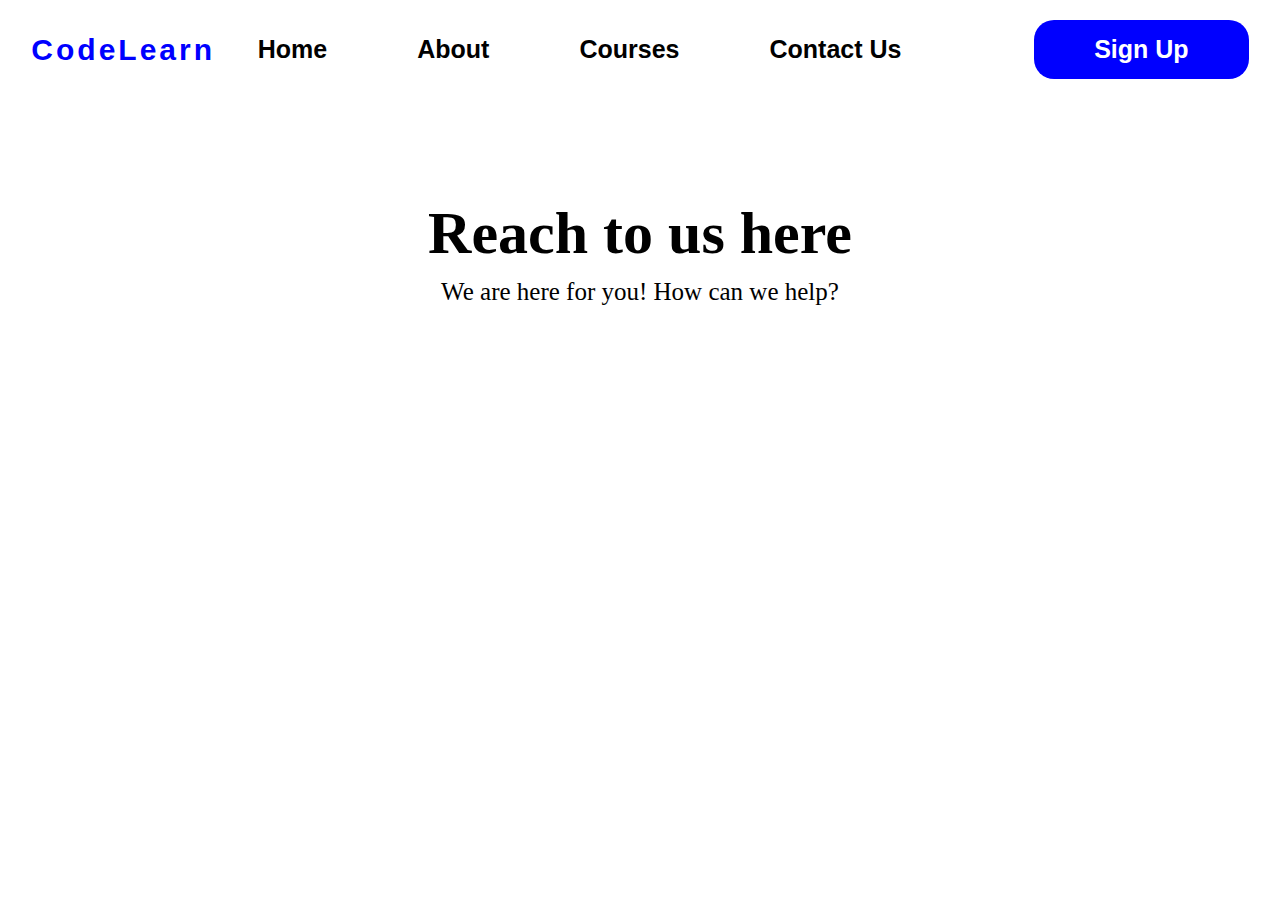
<file: contact.html>
<!DOCTYPE html>
<html lang="en">
<head>
    <meta charset="UTF-8">
    <meta name="viewport" content="width=device-width, initial-scale=1.0">
    <title>Contact</title>
    <link rel="stylesheet" href="style.css">
</head>
<body>
    <!-- Navigation bar -->
    <nav class="navbar">
        <div class="left-navbar">
            <span>CodeLearn</span>
        </div>
        <div class="center-navbar">
            <ul>
                <li><a href="#">Home</a></li>
                <li><a href="#">About</a></li>
                <li><a href="./courses.html">Courses</a></li>
                <li><a href="#">Contact Us</a></li>
            </ul>
        </div>
        <div class="right-navbar">
            <button class="register">Sign Up </button>
        </div>
    </nav>
    <main>
        <div class="contact-h">
            <h1>Reach to  us here</h1>
        </div>
        <div class="sub-h">
            <p>We are here for you! How can we help?</p>
        </div>
        
        <div class="contact-b">
            <div class="contact-form"></div>
            <div class="contact-img"></div>
        </div>
    </main>
    
</body>
</html>
</file>
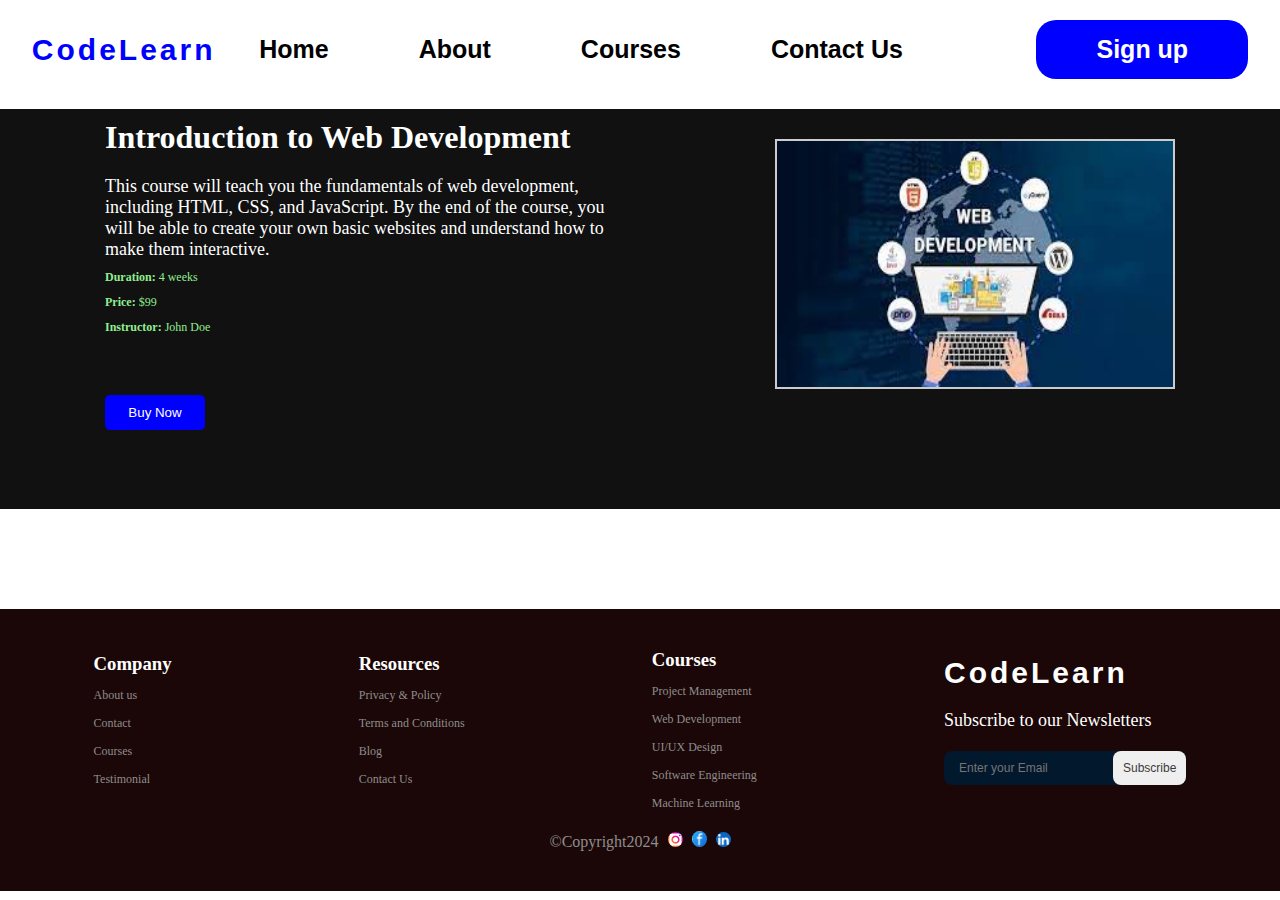
<file: course.html>
<!DOCTYPE html>
<html lang="en">
<head>
    <meta charset="UTF-8">
    <meta name="viewport" content="width=device-width, initial-scale=1.0">
    <title>course</title>
    <link rel="stylesheet" href="style.css">
</head>
<body>
    <!-- Navigation bar -->
    <nav class="navbar">
        <div class="left-navbar">
            <span>CodeLearn</span>
        </div>
        <div class="center-navbar">
            <ul>
                <li><a href="./index.html">Home</a></li>
                <li><a href="./about.html">About</a></li>
                <li><a href="./courses.html">Courses</a></li>
                <li><a href="./contact.html">Contact Us</a></li>
            </ul>
        </div>
        <div class="right-navbar">
            <button class="register"><a href="signup.html">Sign up </a></button>
        </div>
    </nav>
   <div class="course-b">
    <div class="course-b-text">
        <h1>Introduction to Web Development</h1>
        <p>This course will teach you the fundamentals of web development, including HTML, CSS, and JavaScript. By the end of the course, you will be able to create your own basic websites and understand how to make them interactive.</p>

      <ul>
        <li><strong>Duration:</strong> 4 weeks</li>
        <li><strong>Price:</strong> $99</li>
        <li><strong>Instructor:</strong> John Doe</li>
      </ul>
      <button class="buy-button">Buy Now</button>
    </div>
      <div class="course-img-b">
        <img src="./assets/images/web.jpg" alt="Web development image"/> 
      </div>
   </div>
   <div class="footer">
    <div class="footer-cards">
      <div class="footer-card">
        <h3>Company</h3>
        <ul>
          <li><a href="about.html">About us</a></li>
          <li><a href="contact.html">Contact</a></li>
          <li><a href="courses.html">Courses</a></li>
          <li><a href="#">Testimonial</a></li>
        </ul>
      </div>
      <div class="footer-card">
        <h3>Resources</h3>
        <ul>
          <li><a href="#">Privacy & Policy</a></li>
          <li><a href="#">Terms and Conditions</a></li>
          <li><a href="#">Blog</a></li>
          <li><a href="contact.html">Contact Us </a></li>
        </ul>
      </div>
      <div class="footer-card course-card">
        <h3>Courses</h3>
        <ul>
          <li><a href="#">Project Management</a></li>
          <li><a href="#">Web Development</a></li>
          <li><a href="#">UI/UX Design </a></li>
          <li><a href="#">Software Engineering</a></li>
          <li><a href="#">Machine Learning</a></li>
        </ul>
      </div>
      <div class="footer-card">
        <h2>CodeLearn</h2>
        <span>Subscribe to our Newsletters</span> 
        <div>
          <input type="text" placeholder="Enter your Email">
          <button type="submit">Subscribe</button>
        </div>
        
      </div>
    </div>
    <div class="copy-right">
      &copy;Copyright2024 
      <a href="#"><img src="./assets/images/instagram.jpg"></a>
      <a href="#"><img src="./assets/images/facebook.jpg"></a>
      <a href="#"> <img src="./assets/images/linkedin.png"></a>
     
    
    </div>
  </div> 
</body>
</html>
</file>
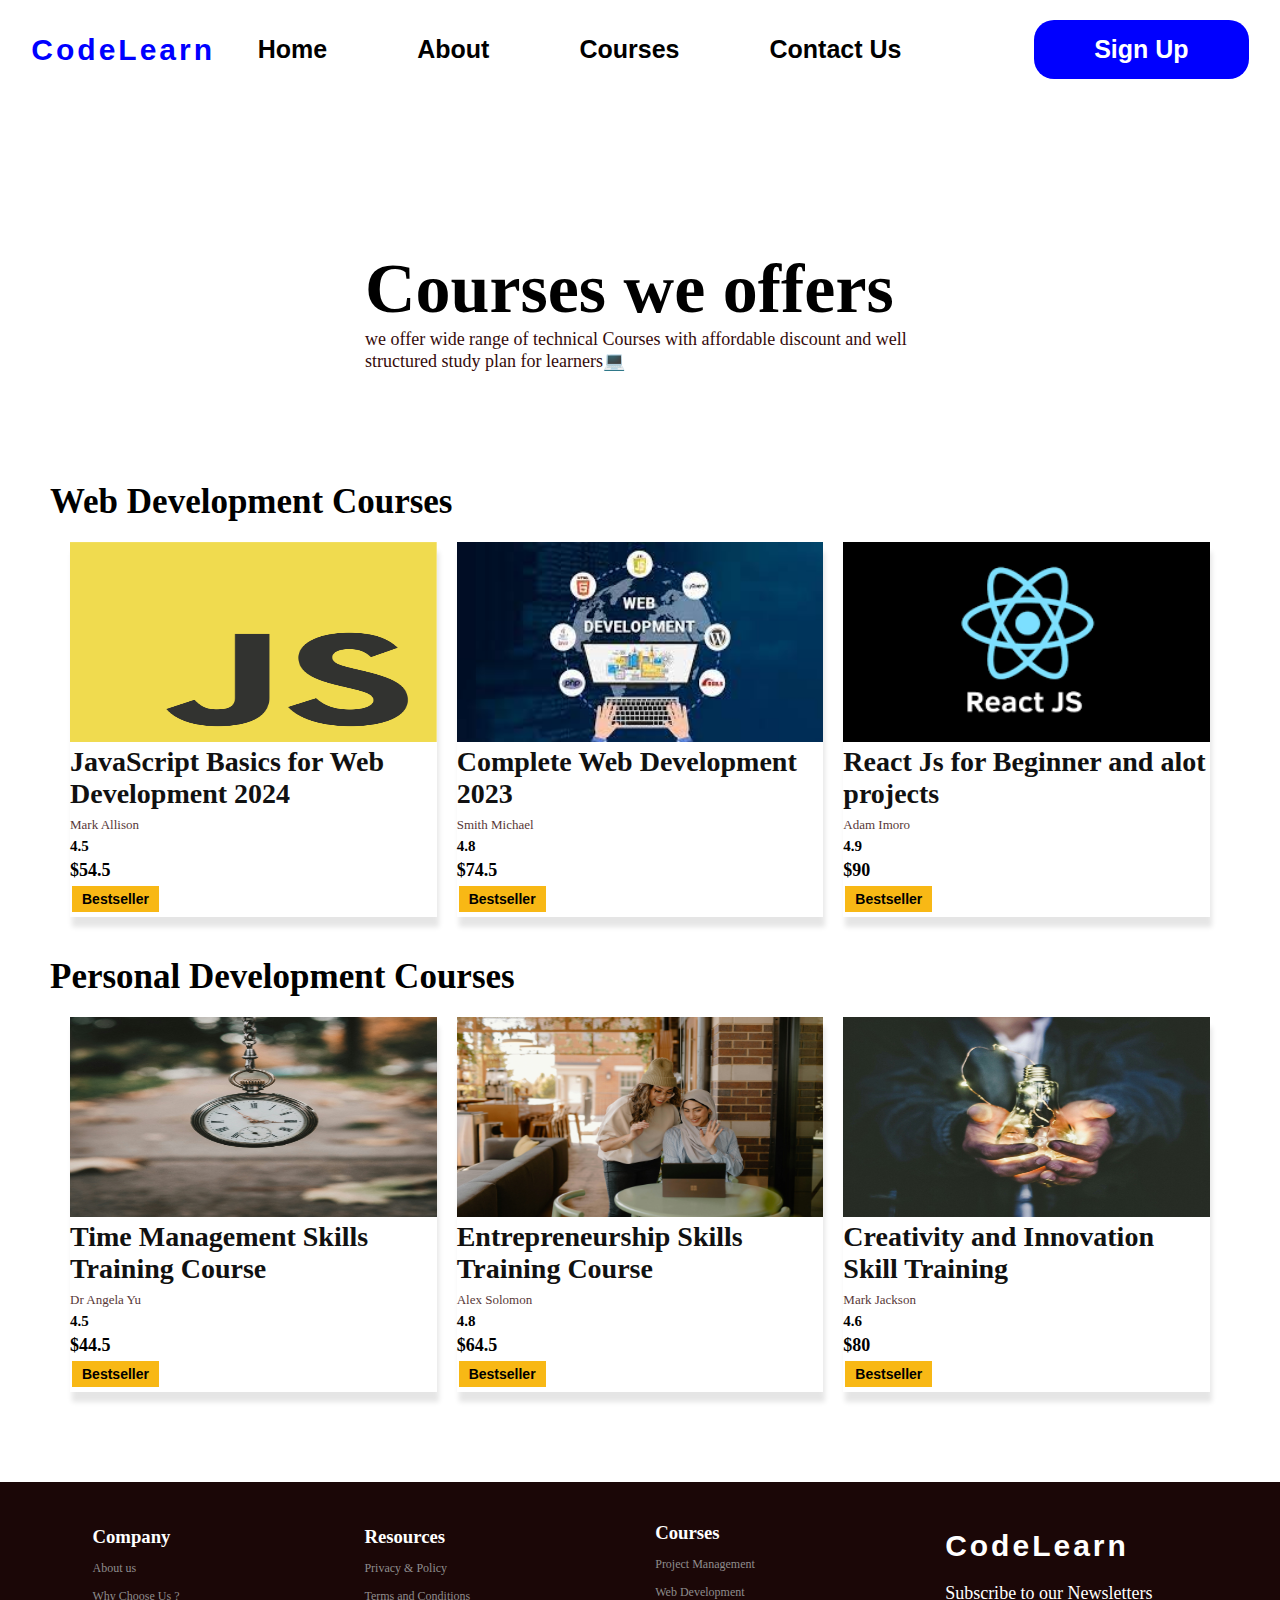
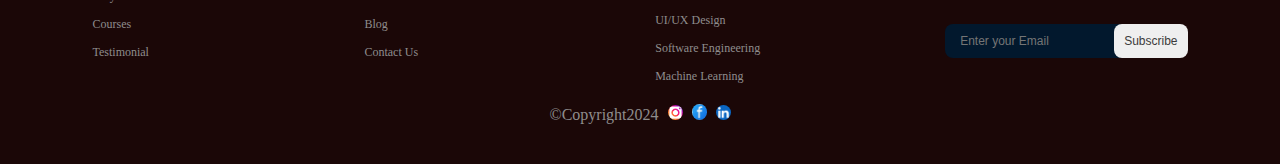
<file: courses.html>
<!DOCTYPE html>
<html lang="en">
<head>
    <meta charset="UTF-8">
    <meta name="viewport" content="width=device-width, initial-scale=1.0">
    <title>courses</title>
    <link rel="stylesheet" href="style.css">
</head>
<body>
    <!-- Navigation bar -->
    <nav class="navbar">
        <div class="left-navbar">
            <span>CodeLearn</span>
        </div>
        <div class="center-navbar">
            <ul>
                <li><a href="./index.html">Home</a></li>
                <li><a href="#">About</a></li>
                <li><a href="./courses.html">Courses</a></li>
                <li><a href="./contact.html">Contact Us</a></li>
            </ul>
        </div>
        <div class="right-navbar">
            <button class="register">Sign Up </button>
        </div>
    </nav>
    <main>
        <div class="course-header">
            <div>
                <h1>Courses we offers</h1>
            <p>we offer wide range of technical Courses
                with affordable  discount and well structured study plan for learners💻
            </p>
            </div>  
        </div>
        <div class="courses">
            <h2>Web Development Courses</h2>
            <div class="grid-container">
                <div class="courses-card">
                    <div class="course-card-img">
                        <img src="./assets/images/JavaScript-logo.png" alt="image of javascript logo">
                    </div>
                    <div class="course-card-desc">
                        <a href=""><h3>JavaScript Basics for Web Development 2024</h3></a> 
                        <span>Mark Allison</span>
                        <h4>4.5</h4>
                        <h5>$54.5</h5>
                        <button>Bestseller</button>  
                    </div>
                </div>
                <div class="courses-card">
                    <div class="course-card-img">
                        <img src="./assets/images/web.jpg" alt="image of javascript logo">
                    </div>
                    <div class="course-card-desc">
                        <a href=""><h3>Complete Web Development 2023</h3></a> 
                        <span>Smith Michael</span>
                        <h4>4.8</h4>
                        <h5>$74.5</h5>
                        <button>Bestseller</button>  
                    </div>
                </div>
                <div class="courses-card">
                    <div class="course-card-img">
                        <img src="./assets/images/react.png" alt="image of react js">
                    </div>
                    <div class="course-card-desc">
                        <a href=""><h3>React Js for Beginner and alot projects</h3></a> 
                        <span>Adam Imoro</span>
                        <h4>4.9</h4>
                        <h5>$90</h5>
                        <button>Bestseller</button>  
                    </div>
                </div>
            </div>  
            <h2>Personal Development Courses</h2> 
                <div class="grid-container">
                    <div class="courses-card">
                        <div class="course-card-img">
                            <img src="./assets/images/time-managent.jpg" alt="image of javascript logo">
                        </div>
                        <div class="course-card-desc">
                            <a href="#"><h3>Time Management Skills Training Course</h3></a> 
                            <span>Dr Angela Yu</span>
                            <h4>4.5</h4>
                            <h5>$44.5</h5>
                            <button>Bestseller</button>  
                        </div>
                    </div>
                    <div class="courses-card">
                        <div class="course-card-img">
                            <img src="./assets/images/entreprenuer.jpg" alt="image of javascript logo">
                        </div>
                        <div class="course-card-desc">
                            <a href=""><h3>Entrepreneurship Skills Training Course </h3></a> 
                            <span>Alex Solomon</span>
                            <h4>4.8</h4>
                            <h5>$64.5</h5>
                            <button>Bestseller</button>  
                        </div>
                    </div>
                    <div class="courses-card">
                        <div class="course-card-img">
                            <img src="./assets/images/creative.jpg" alt="image of javascript logo">
                        </div>
                        <div class="course-card-desc">
                            <a href=""><h3>Creativity and Innovation Skill Training</h3></a> 
                            <span>Mark Jackson</span>
                            <h4>4.6</h4>
                            <h5>$80</h5>
                            <button>Bestseller</button>  
                        </div>
                    </div>
                </div> 
        </div>
        <div class="footer">
            <div class="footer-cards">
              <div class="footer-card">
                <h3>Company</h3>
                <ul>
                  <li><a href="#">About us</a></li>
                  <li><a href="#">Why Choose Us ?</a></li>
                  <li><a href="#">Courses</a></li>
                  <li><a href="#">Testimonial</a></li>
                </ul>
              </div>
              <div class="footer-card">
                <h3>Resources</h3>
                <ul>
                  <li><a href="#">Privacy & Policy</a></li>
                  <li><a href="#">Terms and Conditions</a></li>
                  <li><a href="#">Blog</a></li>
                  <li><a href="#">Contact Us </a></li>
                </ul>
              </div>
              <div class="footer-card course-card">
                <h3>Courses</h3>
                <ul>
                  <li><a href="#">Project Management</a></li>
                  <li><a href="#">Web Development</a></li>
                  <li><a href="#">UI/UX Design </a></li>
                  <li><a href="#">Software Engineering</a></li>
                  <li><a href="#">Machine Learning</a></li>
                </ul>
              </div>
              <div class="footer-card">
                <h2>CodeLearn</h2>
                <span>Subscribe to our Newsletters</span> 
                <div>
                  <input type="text" placeholder="Enter your Email">
                  <button type="submit">Subscribe</button>
                </div>
                
              </div>
            </div>
            <div class="copy-right">
              &copy;Copyright2024 
              <a href="#"><img src="./assets/images/instagram.jpg"></a>
              <a href="#"><img src="./assets/images/facebook.jpg"></a>
              <a href="#"> <img src="./assets/images/linkedin.png"></a>
             
            
            </div>
          </div>
         
    </main>
    
</body>
</html>
</file>
<file: style.css>
*{
    padding: 0;
    margin: 0;
    font-family: 'poppins' sans-serif;
    box-sizing: border-box;
}

body{
    background: white;
}

.navbar{
    display: flex;
    justify-content: space-around;
    padding: 20px 10px;
    align-items: center;
}
.center-navbar ul{
    display: inline-flex;
}
.center-navbar ul li{
    list-style: none;
    margin-right: 50px;
    font-size: 25px;
    font-weight: bold;
    font-family: sans-serif;
}

.center-navbar ul li a {
    text-decoration: none;
    display: flex;
    align-items: center;
    color: black;
    margin-right: 40px;
    position:relative;
}
.center-navbar ul li a::after{
    content: '';
    width: 0;
    height: 2px;
    border: 0;
    background: #045eb5;
    position: absolute;
    bottom: -14px;
    transition: width 0.3s;
}

.center-navbar ul li a:hover::after, .center-navbar ul li a.active-link::after{
    width: 100%;
}


.right-navbar button {
    padding:15px 60px;
    font-size: 25px;
    color: #ffff;
    background: blue;
    border: none;
    border-radius: 20px;
    font-weight: bold;
}
.right-navbar button a{
    text-decoration: none;
    color: #fff;
}

.right-navbar button:hover{
    opacity: 0.4;
}
.left-navbar span{
    color: blue;
    font-size: 30px;
    font-weight: 900;
    letter-spacing: 3px;
    font-family: 'Segoe UI', Tahoma, Geneva, Verdana, sans-serif;
}

/* Banner section  */

.banner{
    display: flex;
    padding: 30px 40px;
    align-items: center;
}

.banner-header h1{
    display: block;
    width: 650px;
    font-family: sans-serif;
    font-size: 80px;
    font-weight: bold;
    margin-top: 100px;
    margin-left: 10px;

}
.banner-header p{
    display: block;
    width: 550px;
    margin-left:15px ;
    font-size: 24px;
    color: #23080877;
    font-weight: bold;
    margin-top: 10px;
}


.banner-image img{
    border-radius: 50%;
    width: 600px;
    margin-left: -80px;
}

.banner-btn{
    margin-left: 55px;
    margin-bottom: 50px;
}
.banner-btn button{
    width: 250px;
    padding: 20px 50px;
    font-size: 25px;
    border-radius: 10px;
    font-weight: bold;
}

.banner-btn .sign-btn{
    margin-top: 40px;
    background: blue;
    color: #ffff;
    border: none;
    margin-right: 40px;
}

.banner-btn .sign-btn:hover{
    opacity: 0.4;
}
.banner-btn button a{

    text-decoration: none;
}

.banner-btn button.sign-btn a{
    
    color: #ffff;
}
.banner-btn button.more-btn a{
    color: black;
}
.banner-btn .more-btn{
    background: white;
    border: 2px solid #ccc;
}

.banner-btn .more-btn:hover{
    border-color: blue;
    opacity: 0.4;
}

/* about section  */

.about{
    padding: 40px 30px;
}
.core {
    display: flex;
    justify-content: space-around;
    align-items: center;
}

.about h2 {
    font-size: 60px;
    text-align: center;
    margin-top: 40px;
    font-weight: bold;
    font-family: sans-serif;
}

.about-card{
    width: 200px;
    margin-top: 60px;
}

.about-card img{
    width: 80px;
    color: blue;
    margin-bottom: 5px;
    margin-left: 5px;
}
.about-card h3{
    font-size: 20px;
    font-weight: 900;
    margin-bottom: 4px;
}

.about-card p {
    font-size: 18px;
}


/* Testimonial  section */
.testimonial{
    padding-top: 20px;
}
.testimonial h3{
    color: #111;
    font-size: 50px;
    text-align: center;
}

.testimonial1{
    display: flex;
    justify-content: space-around;
    padding-top: 20px;
    margin-bottom: 50px;
}
.testimonial1 .test-card {
    width: 400px;
    height: 400px;
    background:#fff;
    box-shadow: 0 10px 5px rgba(0,0,0,0.1);
}

.test-card img{
    width: 150px;
    border-radius: 50%;
    margin: 20px 30%;
}

.test-text h3{
    font-size: 25px;
}

.test-text h4{
    font-size: 20px;
    text-align: center;
}



/* Footer section style */
.footer{
    padding: 20px 0 40px 0;
    background: rgb(27, 7, 7);
}
.footer-cards{
    display: flex;
    justify-content: space-around;
    align-items: center;
    vertical-align: top;
}

.footer-cards a {
    text-decoration: none;
}
.footer-card:last-child h2{
    font-size: 30px;
    letter-spacing: 3px;
    margin-bottom: 20px;
    font-family: 'Lucida Sans', 'Lucida Sans Regular', 'Lucida Grande', 'Lucida Sans Unicode', Geneva, Verdana, sans-serif;
}

.footer-card:last-child h2, .footer-card:last-child span{
    color: white;
}

.footer-card:last-child span{
    font-size: 18px;
    font-weight: 300;
}

.footer-card:last-child input[type ="text"] {
    padding: 10px 15px;
    border: none;
    border-radius: 8px;
    color: rgb(143, 141, 141) ;
    background-color: #02182d;
    margin-top: 20px;
    font-size: 12px;
    outline: none;
}

.footer-card:last-child button{
    padding: 10px 10px;
    border: none;
    border-radius: 8px;
    margin-left: -20px;
    font-size: 12px;
    color: rgb(59, 59, 59) ;
    cursor: pointer;
    transition: opacity 1ms ease-in-out;

}

.footer-card:last-child button:hover{
    opacity: 0.4;

}

.footer-card ul li{
    list-style: none;
    margin-top: 10px;
}

.footer-card h3{
 color: white;
}

.course-card{
    margin-top: 20px;
}

.footer-card ul li a{
    color: rgb(143, 141, 141);
    font-size: 12px;
    font-weight: 500;
}

.copy-right{
    margin-top: 20px;
    color: rgb(143, 141, 141);
    text-align: center;
}

.copy-right img{
    width: 15px;
    border-radius: 50%;
    margin-left:5px ;
    background: transparent;
}

/* -------------Courses Page --------------- */

.course-header {
    padding-top: 150px;
    text-align: center;
}
.course-header div {
    display: inline-block;
    width: 550px;
    text-align: left;
}

.course-header h1{
   font-size: 70px;
}
.course-header div p{
    font-size: 18px;
    font-weight: 400;
    color: #350b0b;
}


.courses{
    padding: 70px 50px;
}

.courses h2{
    font-size: 35px;
    margin-top: 40px;
}


.grid-container{
    margin: 20px 20px;
    display: grid;
    grid-template-columns: 1fr 1fr 1fr;
    grid-template-rows: 1fr;
    gap: 20px;
}

.courses-card{
     /* width: 380px; */
     background: #fff;
     /* height: 380px; */
     box-shadow: 2px 10px 5px rgba(0,0,0,0.1);
}


.course-card-img img{
    width: 100%;
    height: 200px;
}
.course-card-desc a h3{
    font-size: 28px;
    font-weight: 900;
    margin-bottom: 5px;
    color: #111;
}

.course-card-desc span{
    color: #583838;
    font-size: 13px;
}

.course-card-desc h4{
    font-size: 15px;
    margin: 5px 0;
}

.course-card-desc h5 {
    font-size: 18px;
}
.course-card-desc a{
    text-decoration: none;
}

.course-card-desc button{
    margin: 5px 2px;
    padding: 5px 10px;
    font-size: 14px;
    background: rgb(248, 184, 21);
    border: none;
    font-weight: bold;
}



/* ---------------------contacts style page--------- */
.contact-h {
    /* width: 150px; */
    text-align: center;
    margin-top: 100px;
}

.contact-h h1{
    font-size: 60px;
    text-align: center;
}

.sub-h {
    margin-top: 10px;
    text-align: center;
    font-size: 25px;
}


.contact-b {
    display: flex;
    justify-content: center;
    margin-left: 18%;
    margin-top: 30px;
    margin-bottom: 80px;
}

form label{
    margin-bottom: 20px;
    font-size: 20px;
}

form input[type ="text"] , form input[type = "email"]{
    padding-right: 250px;
    padding-top: 30px;
    border: 1px solid #ccc;
    background-color: #7777;
    border-radius: 10px;
    font-size: 18px;
    margin-bottom: 20px;
    text-align: center;
    outline: none;
}


textarea {
    font-size: 18px;
    background-color: #7777;
    border: none;
    color: #02182d;
    margin-bottom: 20px;
    outline: none;
}

form input[type = "submit"]{
    width: 450px;
    padding: 15px 30px;
    color: white;
    background-color: blue;
    border: none;
    font-size: 20px;
    border-radius: 5px;
    
}

form input[type = "submit"]:hover{
    opacity:  0.6;
}

.contact-img img{
    width: 840px;
    border-radius: 50%;
}

.contact-img ul{
    margin-left: 150px;
}

.contact-img ul li {
    list-style:  none;
    display: inline-block;
    
}

.contact-img ul li a img{
    width: 40px;
    margin-left: 15px;   
}



/* -------------------about page style-------- */

.us-cards{
    display: flex;
    justify-content: space-around;
    padding-top: 80px;
    padding-bottom: 90px;
}

.us-card{
    width: 350px;
    height: 400px;
}

.us-card h2{
    font-size: 30px;
    margin-bottom: 20px;
}

.us-card img{
    width: 100%;
    height: 100%;
}
.us-card h3{
    text-align: center;
    font-size: 55px;
}

.about-exp{
    font-size: 12px;
    font-family: 'Gill Sans', 'Gill Sans MT', Calibri, 'Trebuchet MS', sans-serif;
    width: 250px;
    text-align: center;
    margin-left: 20px;
}

.ab-student{
    margin-top: 60px;
}

.b-ex{
    font-size: 20px;
    margin-bottom: 5px;
    margin-left: 40px;
    font-weight: 900;
}

.about-team{
    padding-bottom: 70px;
}

.about-team h2{
    text-align: center;
    font-size: 45px;
}

.our-team{
    display: flex;
    justify-content: space-around;
}
@media screen and (max-width: 800px){
    /* .our-team{
        flex-direction: column;
    } */
    
    .our-team > div {
        margin-bottom: 30px;
    }
}
.team-member {
    margin-top: 80px;
}
.team-member img{
    width: 300px;
    border: 2px solid  #ddd;
    box-shadow: 2px  2px 8px rgba(0, 0, 0, .7); 
    transition: all .2s ease-in-out;   
    border-radius: 10px;
}

.team-member h4{
    margin-top: 10px;
    font-size: 24px;
}
.team-member p{
    margin-top: 5px;
    font-size: 17px;
    color: #222;
}

.course-b{
    display: flex;
    justify-content: space-around;
    margin-top: 10px;
    width: 100%;
    color: #fff;
    height: 400px;
    background: #111;
    padding: 10px 20px;
    margin-bottom: 100px;
}

.course-b-text{
    width: 500px;
}
.course-b-text  h2{
    font-size: 30px;
    margin-bottom: 10px;
    font-weight: bold;
}
.course-b-text p{
    margin-top: 20px;
    font-size: 18px;
}
.course-b-text ul li{
    margin-top: 10px;
    color: lightgreen;
    margin-right: 5px;
    list-style: none;
    font-size: 12px;
}
.buy-button{
    padding: 10px 20px;
    margin-top: 60px;
    width: 100px;
    background-color: blue;
    border: none;
    border-radius: 5px;
    color: #fff;
}

.course-img-b{
    width: 400px;
    margin-top: 20px;
    height: 250px;
    border: 2px solid #ccc;
}

.course-img-b img{
    width: 100%;
    height: 100%;
}
</file>
